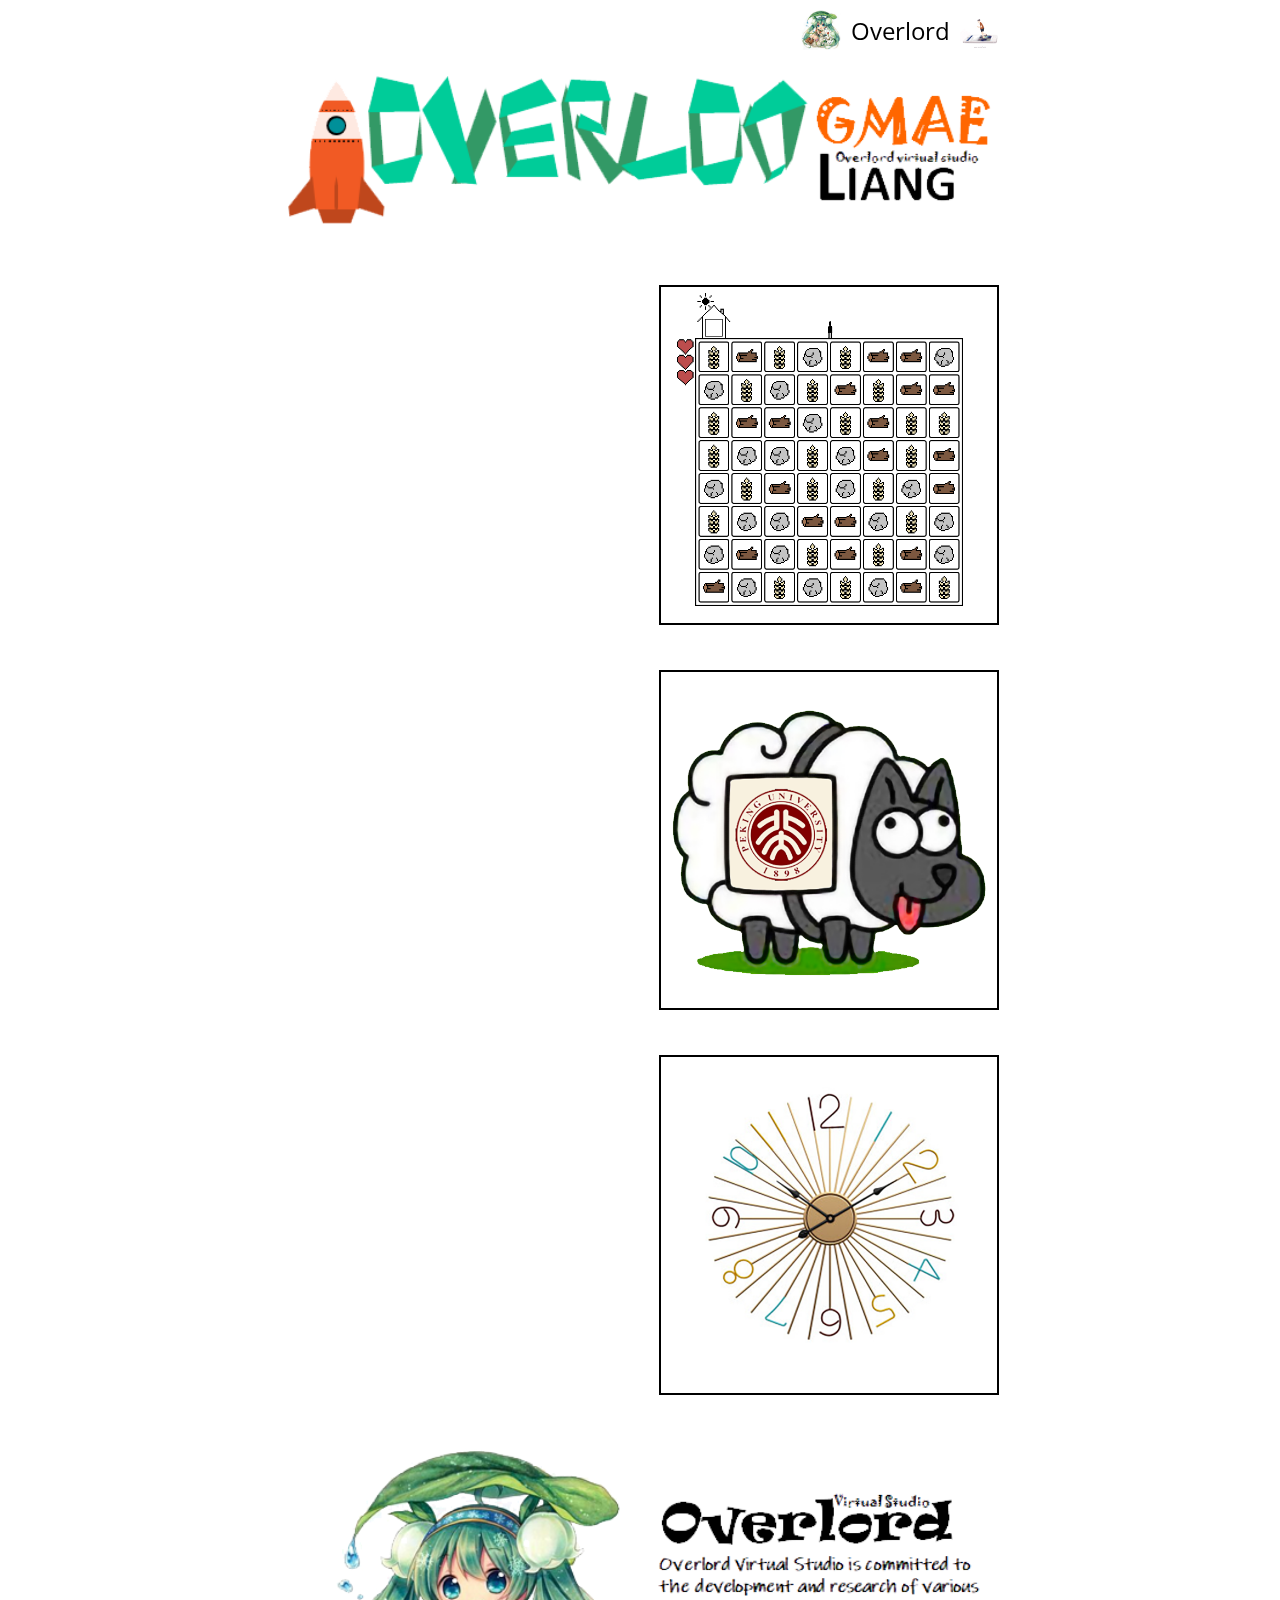
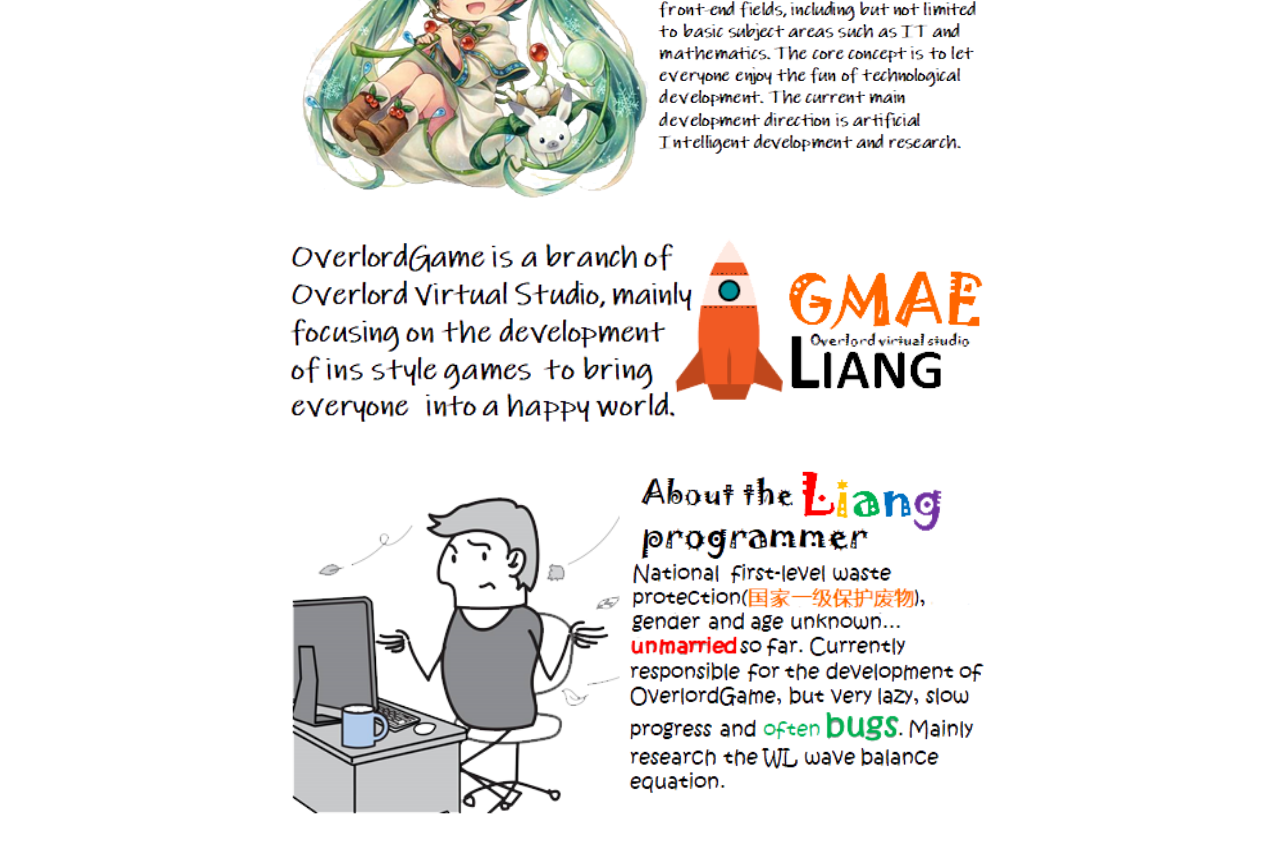
<file: index.html>
<!DOCTYPE html>
<html>
<head>
	<meta name="viewport" content="width=device-width, initial-scale=1.0, user-scalable=no" />
	<meta name="Description" content="OverlordGame is a part of Overlord Virtual Studio,which is committed to the production and development of games" />
	<meta name="apple-mobile-web-app-capable" content="yes" />
	<meta name="mobile-web-app-capable" content="yes" />
	<title>Overlord Games</title>
	<link rel="shortcut icon" href="icons/mainicon.ico">
	<link type="text/css" rel="stylesheet" href="https://fonts.googleapis.com/css?family=Open+Sans+Condensed:300">
	<style type="text/css">

  html {
    padding: 0 10%;
  }

	body {
		font-size: 1.5em;
		font-family: 'Open Sans Condensed', Verdana, Helvetica, sans-serif;
		margin: 0 auto;
		max-width: 720px;
	}
	
	a {
		color: black;
		text-decoration: none;
	}
	
	a:hover {
		text-decoration: underline;
	}
	
	a:visited {
		color: black;
	}

	#full-banner {
		display: none;
	}

	#full-banner,
	#small-banner {
		width: 100%;
	}

  #banner {
    margin:0 0 30px;
  }

	#about {
		text-align: center;
	}

	#games {
		text-align: right;
	}

	.gameListing {
		position: relative;
		display: block;
		width: 100%;
		margin: 20px 0;
		color: white;
		text-decoration: none;
		overflow: hidden;
		background-size: 100%;
	}
	
	#gridland {
		background-image: url(images/gridland.png);
	}

	#PekingAPeking {
		background-image: url(images/PekingAPeking.png);
	}

	#Needle {
		background-image: url(images/needle.png)
	}
	
	.gameListing:before {
		display: block;
		content: ' ';
		padding-top: 100%;
	}

	.gameListing:after {
		content: ' ';
		display: block;
		position: absolute;
		top: 0px;
		left: 0px;
		bottom: 0px;
		right: 0px;
		border: 2px solid black;
	}

	.gameListing h3 {
		margin: 0 0 5px 0;
	}

	.gameDetails {
		position: absolute;
		bottom: 0px;
		padding: 10px;
		background-color: rgba(0, 0, 0, 0.8);
		box-sizing: border-box;
		-webkit-box-sizing: border-box;
		-moz-box-sizing: border-box;
		-ms-box-sizing: border-box;
		-o-box-sizing: border-box;
		width: 100%;
		color: white;
		text-align: left;
	}

	#links {
		z-index: 1;
		position: sticky;
		width: 100%;
		top: 0;
		left: 0;
		display: flex;
		align-items: center;
		justify-content: flex-end;
		background: rgba(255, 255, 255, 0.95);
		padding: 10px 0;
	}

	#links img {
		width: 40px;
		height: 40px;
	}

	#links a {
		margin-left: 10px;
	}

	.icon-link {
		font-size: 0;
	}

	@media screen and (min-width: 720px) {
		#full-banner {
			display: block;
		}
		#small-banner {
			display: none;
		}

		.gameListing {
			width: 45%;
			margin: 2.5%;
			display: inline-block;
		}
		.gameDetails {
			transition: transform 200ms ease-out;
			-webkit-transition: -webkit-transform 200ms ease-out;
			-moz-transition: -moz-transform 200ms ease-out;
			-ms-transition: -ms-transform 200ms ease-out;
			-o-transition: -o-transform 200ms ease-out;
			transform: translateY(100%);
			-webkit-transform: translateY(100%);
			-moz-transform: translateY(100%);
			-ms-transform: translateY(100%);
			-o-transform: translateY(100%);
			font-size: 1em;
		}

		.gameListing:hover .gameDetails {
			transform: translateY(0);
			-webkit-transform: translateY(0);
			-moz-transform: translateY(0);
			-ms-transform: translateY(0);
			-o-transform: translateY(0);
		}

		.gameDetails.coming-soon {
			transform: translateY(0);
			-webkit-transform: translateY(0);
			-moz-transform: translateY(0);
			-ms-transform: translateY(0);
			-o-transform: translateY(0);
    }

    #games {
		margin: 0 -2.5%;
	}
	}
	</style>
</head>

<body>
  <nav id="links">
	<a target="_blank" class="icon-link" title="Overlord"><img src="images/Overlord.jpg" alt="Overlord"/></a>
    <a target="_blank" href="Overlordindex.html">Overlord</a>
	<a target="_blank" class="icon-link" title="OverlordGame"><img src="images/hello.gif" alt="OverlordGame"/></a>
  </nav>
  <h1 id="banner">
	<img id="full-banner" src="images/title.PNG" alt="OverlordGame">
  </h1>
  <section id="games">
	<a id='gridland' href="gridland_loading.html" class="gameListing" title="Gridland" target="_blank">
		<div class="gameDetails">
			<h3>Gridland</h3>
			Match. Build. Survive.
		</div>
	</a>
	<a id="PekingAPeking" href="baidu.com" class="gameListing" title="PekingAPeking" target="_blank">
		<div class="gameDetails">
			<h3>PekingAPeking</h3>
			Match. Luck. Logic.
		</div>
	</a>
	<a id="Needle" href="needle_loading.html" class="gameListing" title="Needle" target="_blank">
		<div class="gameDetails">
			<h3>Needle</h3>
			Speed. Luck. Sight.
		</div>
	</a>
  </section>
  <h1 id="banner">
	<img id="full-banner" src="images/Overlord introduction.PNG" alt="Overlord Introduction">
	<img id="full-banner" src="images/OverlordGame Introduction.PNG" alt="OverlordGame Introduction">	
	<img id="full-banner" src="images/Liang introduction.PNG" alt="Liang Introduction">	
  </h1>
</body>
</html>
</file>
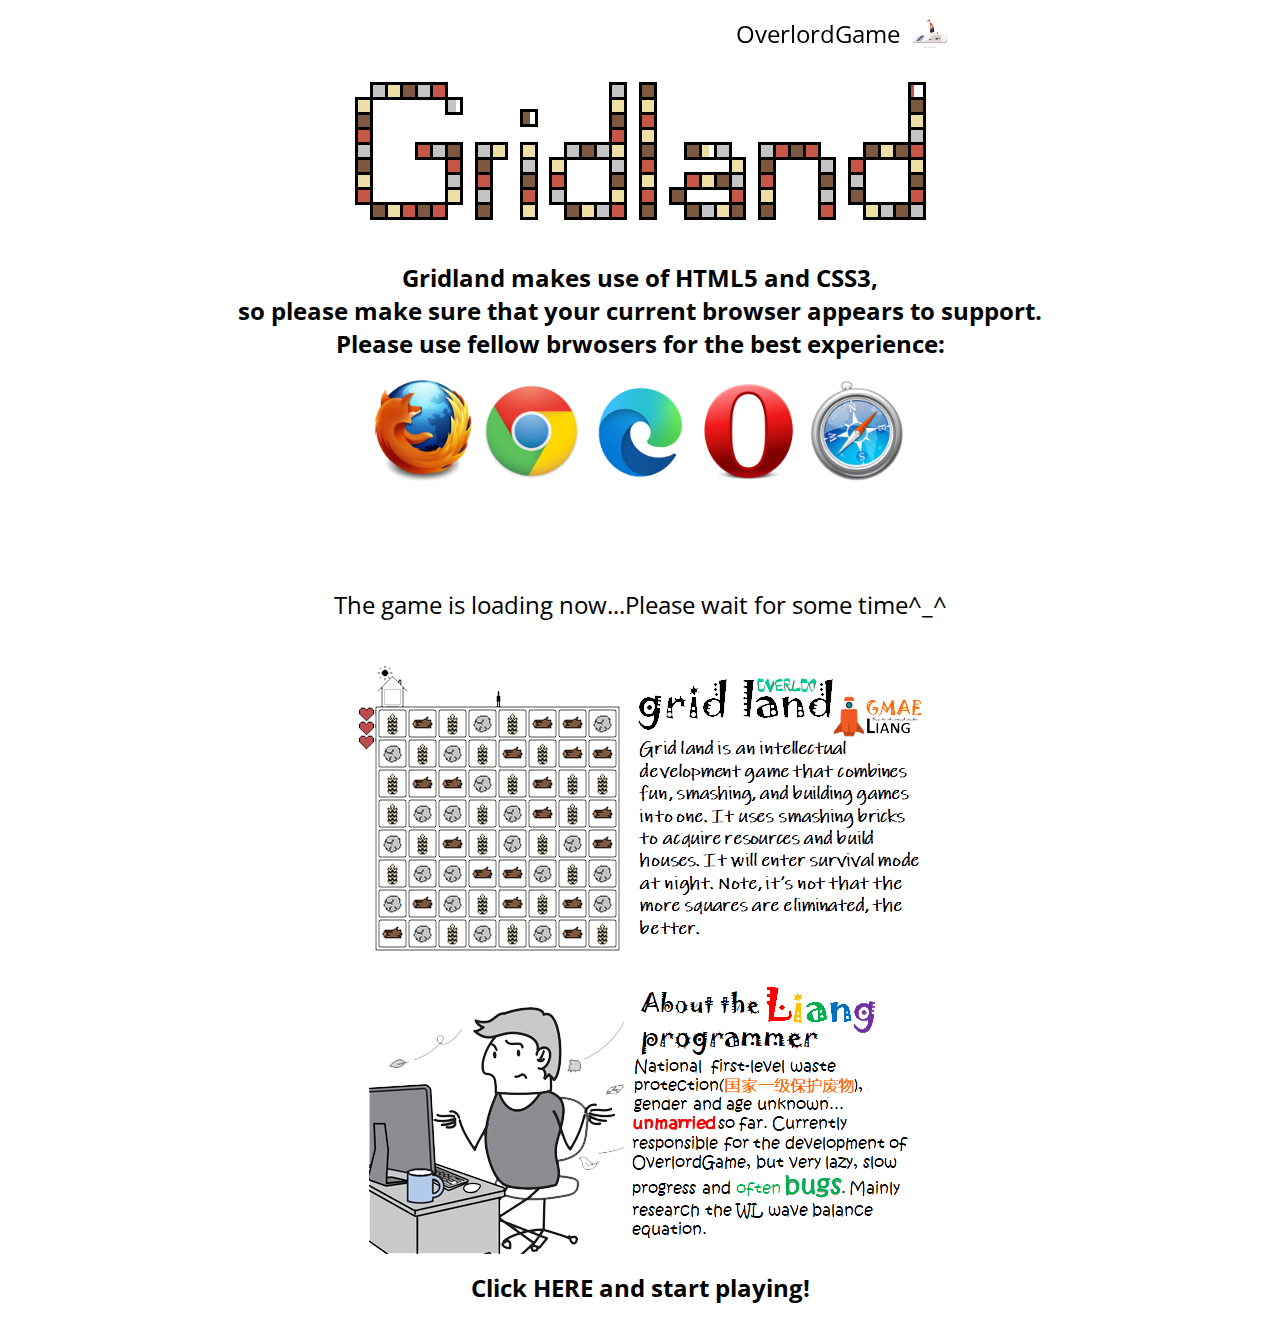
<file: gridland_loading.html>
<!DOCTYPE html>
<html>
<head>
    <meta charset="UTF-8">
	<meta name="viewport" content="width=device-width, initial-scale=1.0, user-scalable=no" />
	<meta name="Description" content="OverlordGame is a part of Overlord Virtual Studio,which is committed to the production and development of games" />
	<title>Gridland</title>
	<link rel="shortcut icon" href="icons/favicon.ico">
	<link type="text/css" rel="stylesheet" href="https://fonts.googleapis.com/css?family=Open+Sans+Condensed:300">
	<style type="text/css">
        
    body {
		background-color: #FFF;
		color: #000;
		font-size: 1.5em;
		font-family: 'Open Sans Condensed', Verdana, Helvetica, sans-serif;
		margin: 0 auto;
		max-width: 1020px;
	}

    a {
		color: black;
		text-decoration: none;
	}

    a:hover {
		text-decoration: underline;
	}
	
	a:visited {
		color: black;
	}
	
		#links {
		z-index: 1;
		position: sticky;
		width: 100%;
		top: 0;
		left: 0;
		display: flex;
		align-items: center;
		justify-content: flex-end;
		background: rgba(255, 255, 255, 0.95);
		padding: 10px 0;
	}

	#links img {
		width: 40px;
		height: 40px;
	}

	#links a {
		margin-left: 10px;
	}
	
	b {
      color: #000;
    }
		div {
			width: 960px;
			margin: auto;
			text-align: center;
			margin-top: 20px;
		}
    .browser {
      width:102.4px;
      height:102.4px;
    }

	@media screen and (min-width: 720px) {
		#full-banner {
			display: block;
		}
		#small-banner {
			display: none;
		}

		.gameListing {
			width: 45%;
			margin: 2.5%;
			display: inline-block;
		}
		.gameDetails {
			transition: transform 200ms ease-out;
			-webkit-transition: -webkit-transform 200ms ease-out;
			-moz-transition: -moz-transform 200ms ease-out;
			-ms-transition: -ms-transform 200ms ease-out;
			-o-transition: -o-transform 200ms ease-out;
			transform: translateY(100%);
			-webkit-transform: translateY(100%);
			-moz-transform: translateY(100%);
			-ms-transform: translateY(100%);
			-o-transform: translateY(100%);
			font-size: 1em;
		}

		.gameListing:hover .gameDetails {
			transform: translateY(0);
			-webkit-transform: translateY(0);
			-moz-transform: translateY(0);
			-ms-transform: translateY(0);
			-o-transform: translateY(0);
		}

		.gameDetails.coming-soon {
			transform: translateY(0);
			-webkit-transform: translateY(0);
			-moz-transform: translateY(0);
			-ms-transform: translateY(0);
			-o-transform: translateY(0);
    	}

 	    #games {
			margin: 0 -2.5%;
		}
	}

	</style>
	
	<style>
		canvas {
			background: #FFF;
			display: block;
			left: 50%;
			margin: -51px 0 0 -201px;
			position: absolute;
			top: 83%;
		}
	</style>

</head>

<body>
    <nav id="links">
        <a target="_blank" href="index.html">OverlordGame</a>
        <a target="_blank" class="icon-link" title="Hello"><img src="images/hello.gif" alt="Hello"/></a>
        <a target="_blank" class="icon-link" title="Block"><img src="images/block.PNG" alt="Block"/></a>
        <a target="_blank" class="icon-link" title="Block"><img src="images/block.PNG" alt="Block"/></a>
        <a target="_blank" class="icon-link" title="Block"><img src="images/block.PNG" alt="Block"/></a>
        <a target="_blank" class="icon-link" title="Block"><img src="images/block.PNG" alt="Block"/></a>
      </nav>
</body>
<center>
    <img src="images/Gridlandtitle.png" />
    <div>
        <strong style="display:block;margin-bottom:20px;">
            Gridland makes use of HTML5 and CSS3,<br/>
            so please make sure that your current browser appears to support.<br/>
            Please use fellow brwosers for the best experience:<br/>
        </strong>
        <b><img class="browser" src='images/firefox.png' alt='Firefox' title='Firefox' /></b>
	    <b><img class="browser" src='images/chrome.png' alt='Chrome' title='Chrome' /></b>
        <b><img class="browser" src='images/edge.png' alt='Microsoft Edge' title='Microsoft Edge' /></b>
        <b><img class="browser" src='images/opera.png' alt='Opera' title='Opera' /></b>
        <b><img class="browser" src='images/safari.png' alt='Safari' title='Safari' /></b>
	<br/><br/><br/><br/>
	The game is loading now...Please wait for some time^_^
	  <br/><br/>
	  <img src="images/gridland introduction.PNG" />
	  <img src="images/Liang introduction.PNG" />
	  <br/>
	  <strong style="display:block;margin-bottom:20px;">
	    Click <a href='gridland/gridlandindex.html?ignorebrowser'>HERE</a> and start playing!
	  </strong>
    </div>
</center>
    
</html>
</file>
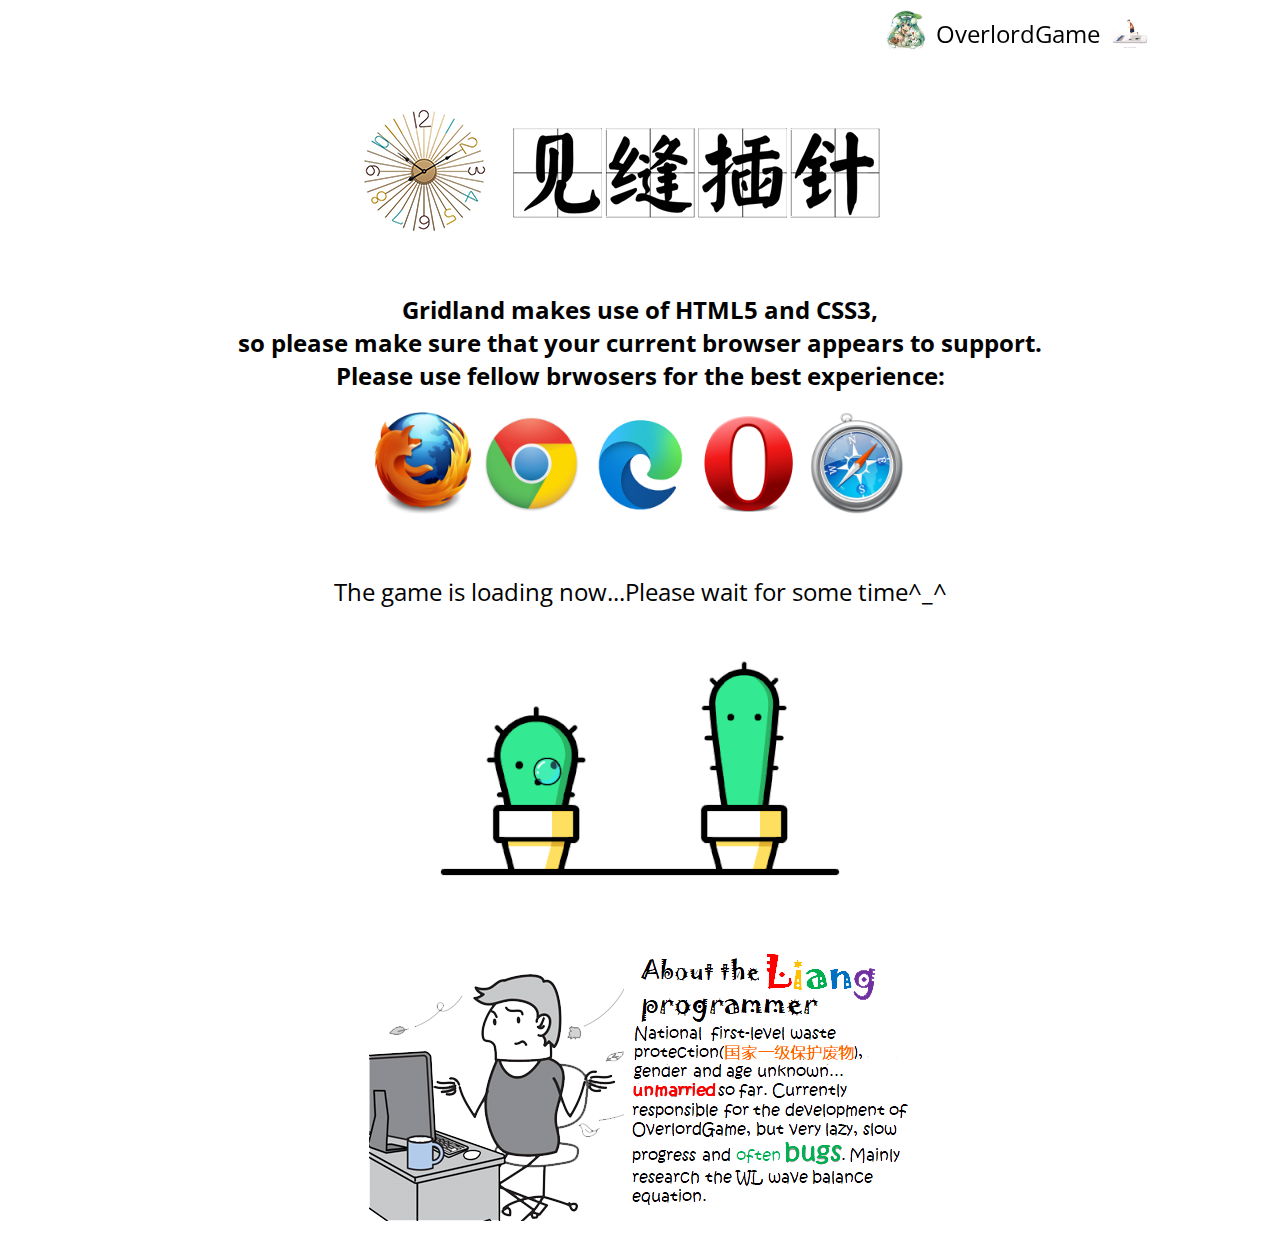
<file: needle_loading.html>
<!DOCTYPE html>
<html>
<head>
    <meta charset="UTF-8">
	<meta name="viewport" content="width=device-width, initial-scale=1.0, maximum-scale=1, user-scalable=no" />
	<meta name="Description" content="OverlordGame is a part of Overlord Virtual Studio,which is committed to the production and development of games" />
	<meta http-equiv="refresh" content="5;URL=needle/needle.html">
	<title>Needle</title>
	<link rel="shortcut icon" href="icons/needle.ico">
	<link type="text/css" rel="stylesheet" href="https://fonts.googleapis.com/css?family=Open+Sans+Condensed:300">
	<style type="text/css">
    
	html {
		padding: 0 10%
	}

    body {
		background-color: #FFF;
		color: #000;
		font:normal 100% Helvetica,Arial,sans-serif;
		font-size: 1.5em;
		font-family: 'Open Sans Condensed', Verdana, Helvetica, sans-serif;
		margin: 0 auto;
		max-width: 1020px;
	}

	h1 {
		font-size: 1.5em;
	}
	
	small {
		font-size: 0.875em;
	}

	img{
		max-width: 100%;
	}

    a {
		color: black;
		text-decoration: none;
	}

    a:hover {
		text-decoration: underline;
	}
	
	a:visited {
		color: black;
	}

	#links {
		z-index: 1;
		position: sticky;
		width: 100%;
		top: 0;
		left: 0;
		display: flex;
		align-items: center;
		justify-content: flex-end;
		background: rgba(255, 255, 255, 0.95);
		padding: 10px 0;
	}

	#links img {
		width: 40px;
		height: 40px;
	}

	#links a {
		margin-left: 10px;
	}
	
	b {
      color: #000;
    }
	
	div {
		width: 960px;
		margin: auto;
		text-align: center;
		margin-top: 20px;
	}

    .browser {
      	width:102.4px;
      	height:102.4px;
    }

	/*添加的测试行*/

	#full-banner {
		display: none;
	}

	#full-banner,
	#small-banner {
		width: 100%;
	}

	@media screen and (min-width: 720px) {
		#full-banner {
			display: block;
		}
		#small-banner {
			display: none;
		}
	}
	
	@media screen and (max-width: 720px) {
		#full-banner {
			display: none;
		}
		#small-banner {
			display: block;
		}

		.browser {
			width: 51.2px;
      		height: 51.2px;
		}
	}

	/*添加的测试行*/
	
	</style>
	
	<style>
		canvas {
			background: #FFF;
			display: block;
			left: 50%;
			margin: -51px 0 0 -201px;
			position: absolute;
			top: 83%;
		}
	</style>

</head>

<body>
    <nav id="links">
		<a target="_blank" class="icon-link" title="Overlord"><img src="images/Overlord.jpg" alt="Overlord"/></a>
        <a target="_blank" href="index.html">OverlordGame</a>
        <a target="_blank" class="icon-link" title="Hello"><img src="images/hello.gif" alt="Hello"/></a>
      </nav>
</body>

<center>
	<h1>
		<img src="images/needletitle.png"/>
	</h1>
	
	<strong id="full-banner" style="margin-bottom: 20px;">
		Gridland makes use of HTML5 and CSS3,<br/>
		so please make sure that your current browser appears to support.<br/>
		Please use fellow brwosers for the best experience:<br/>
	</strong>
	<strong id="small-banner" style="margin-bottom: 20px;">
		Gridland makes use of HTML5 and CSS3,
		so please make sure that your current browser appears to support.<br/>
		Please use fellow brwosers for the best experience:
	</strong>
	
	<b><img class="browser" src='images/firefox.png' alt='Firefox' title='Firefox' /></b>
	<b><img class="browser" src='images/chrome.png' alt='Chrome' title='Chrome' /></b>
    <b><img class="browser" src='images/edge.png' alt='Microsoft Edge' title='Microsoft Edge' /></b>
    <b><img class="browser" src='images/opera.png' alt='Opera' title='Opera' /></b>
    <b><img class="browser" src='images/safari.png' alt='Safari' title='Safari' /></b>

	<br/><br/>
	<div id="full-banner">
		The game is loading now...Please wait for some time^_^
	</div>
	<div id="small-banner">
		The game is loading now...<br/>
		Please wait for some time^_^
	</div>
	<img src="images/loading.gif" />
	<br/>

	<img src="images/Liang introduction.PNG" /><br/>

</center>
</file>
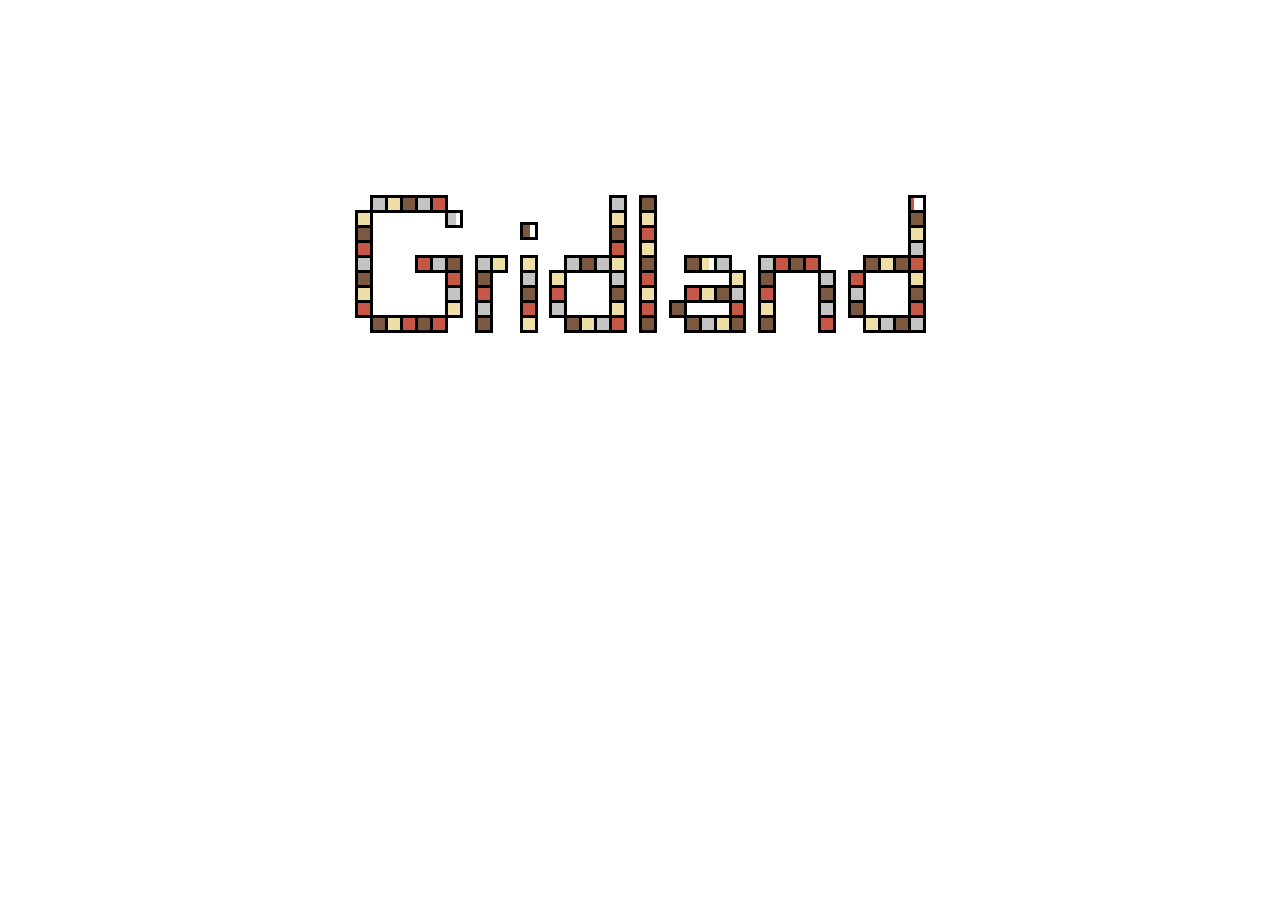
<file: gridland/gridlandindex.html>
<!DOCTYPE html>
<html>
  <head>
    <meta name="viewport" content="width=device-width">
	<title>Gridland</title>
	<meta itemprop="description" name="description" property="og:description" content="Match. Build. Survive.">
	<meta itemprop="image" property="og:image" content="img/badge.png" />
	<meta itemprop="name" property="og:title" content="Gridland" />
	<meta name="apple-mobile-web-app-capable" content="yes" />
	<meta name="mobile-web-app-capable" content="yes" />
	<link rel="shortcut icon" href="favicon.ico">
	<link rel="image_src" href="image/badge.png" />
	<link rel="apple-touch-icon" href="image/badge.png" />
	<link rel="stylesheet" type="text/css" href="css/gridlandmain.css" />
	<link type="text/css" rel="stylesheet" href="https://fonts.googleapis.com/css?family=Open+Sans+Condensed:300">
	<!--<script type="text/javascript" data-main="js/app" src="js/lib/require.js"></script>-->
	
	<style>
		@viewport {
			width: device-width;
			max-zoom: 1;
			orientation: portrait;
			user-zoom: fixed;
		}
		@-ms-viewport {
			width: device-width;
			max-zoom: 1;
			orientation: portrait;
			user-zoom: fixed;
		}
		@-o-viewport {
			width: device-width;
			max-zoom: 1;
			orientation: portrait;
			user-zoom: fixed;
		}
	</style>
  </head>
 <body class="titleScreen">
		<div id="pauseIcon"></div>
		<div id="loadingScreen">
			<!--<div class="saveSpinner">
				<div></div>
				<div></div>
				<div></div>
				<div></div>
				<div></div>
				<div></div>
				<div></div>
				<div></div>
			</div>
		</div>
		<div id="gameContainer"></div>
		<div class="menuBar litBorder">
			<div id="debug" style="position:absolute;top:5px;left:100px;" nodeploy></div>
			<div class="saveSpinner">
				<div></div>
				<div></div>
				<div></div>
				<div></div>
				<div></div>
				<div></div>
				<div></div>
				<div></div>
			</div>
			<span class="menuHeading"></span>
			<div class="menuBtn litBorder">
				<div class="nightSprite"></div>
			</div>-->
		</div>
	</body>
</html>
</file>
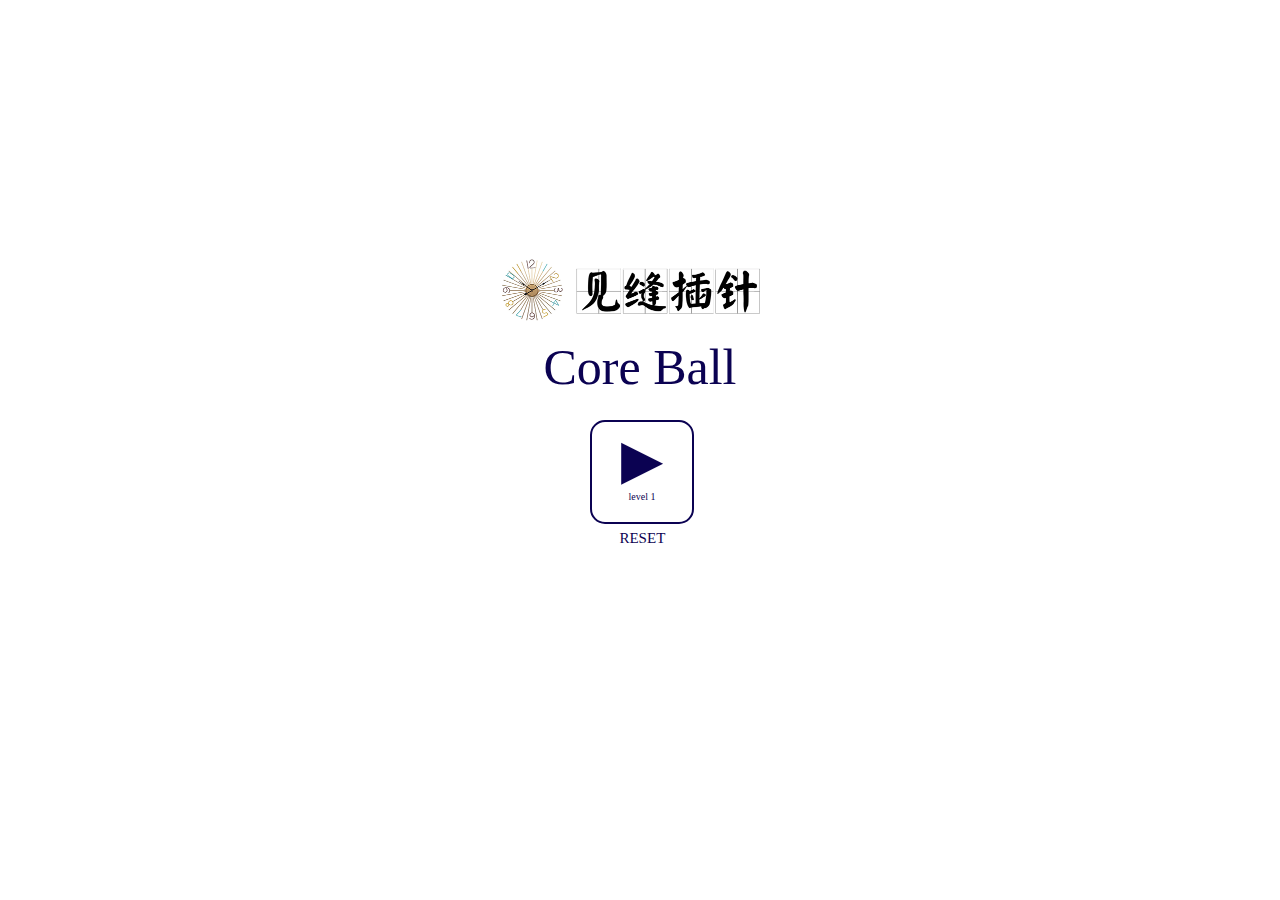
<file: needle/needle.html>
<!DOCTYPE html>
<html>
<head>
	<meta charset="utf-8" />
	<meta name="viewport" content="width=device-width,initial-scale=1,maximum-scale=1,user-scalable=no" />
	<meta name="Description" content="OverlordGame is a part of Overlord Virtual Studio,which is committed to the production and development of games" />
	<title>Core Ball</title>
	<link rel="shortcut icon" href="needle.ico">
	<link type="text/css" rel="stylesheet" href="https://fonts.googleapis.com/css?family=Open+Sans+Condensed:300">
	<style type="text/css">

		* { 
			touch-action: pan-y; 
		}
		
		body {
			background-color: #F8F5EA;
			overflow: hidden;
			padding: 0;
			margin: 0;
			font-family: Lato;
		}

		.center-box {
			text-align: center;
			position: absolute;
			width: 300px;
			height: 400px;
			margin: -200px 0 0 -150px;
			left: 50%;
			top: 50%;
		}

		.title {
			font-size: 50px;
			color: #0B0252;
		}
	
		.button {
			position: absolute;
			width: 100px;
			height: 100px;
			left: 50%;
			top: 50%;
			margin: -30px 0 0 -50px;
			border: 2px solid #0B0252;
			color: #0B0252;
			-moz-border-radius: 15px;
			-webkit-border-radius: 15px;
			border-radius: 15px;
			font-size: 55px;
		}

		.button .text {
			font-size: 10px;
			padding: 0 10px;
			width: 80px
		}

		.op {
			position: absolute;
			width: 200px;
			height: 100px;
			left: 50%;
			top: 70%;
			margin: -50px 0 0 -100px;
			font-size: 15px;
			margin-top: 0px;
		}

		img {
			max-width: 100%;
		}
	</style>
</head>

<body>
	<canvas style="display:none;" id="stage"></canvas>
	<div id="begin">
		<section class="center-box">
			<img src="images/needletitle.png" />
			<span class="title">Core Ball</span>
			<div class="button">
				<div id="txtAr" style="margin-top: 5px;"></div>
				<div class="text"></div>
			</div>
			<div class="op">
				<a id="btnFW" href="javascript:;"><img data-capture="1" src="images/btn_fw.png" /></a>
				<span id="btnReset" style="display:inline-block;color:#0B0252">RESET</span>
				<div id="tip" style="font-size:14px;color:#0B0252;margin-top: 0px;display:none;">关卡重置完毕</div>
			</div>
		</section>
		<section id="wxArrow" style="display: none;">
			<div style="position:absolute;width:100%;height:100%;opacity: 0.7;background-color:#000"></div>
			<img style="position: absolute;right:25px;" src="images/arrow.png" />
		</section>
	</div>
	
	<script src="js/keypro.js"></script>
	<script type="text/javascript" src="js/index.js"></script>
</body>

</html>
</file>
<file: gridland/css/gridlandmain.css>
html {
	height: 100%;
}

/* The background of the game*/
/* The day of the game*/
body {
	height: 100%;
	border-top: 1px solid black;
	margin: -1px 0 0 0;
	padding: 0px;
	background-color: white;
	transition: background-color 1400ms linear;
	-webkit-transition: background-color 1400ms linear;
	-moz-transition: background-color 1400ms linear;
	-ms-transition: background-color 1400ms linear;
	-o-transition: background-color 1400ms linear;
}

/*The night of the game*/
body.night {
	background-color: black;
}

/*The pause of the game*/
body.paused:before {
	display: block;
	content: ' ';
	position: absolute;
	top: 0;
	left: 0;
	right: 0;
	bottom: 0;
	background-color: rgba(0, 0, 0, 0.5);
	z-index: 1000;
}

/*The Pause Icon*/
#pauseIcon {
	z-index: 3;
	width: 30px;
	height: 30px;
	position: absolute;
	top: 10px;
	right: 10px;
	cursor: pointer;
	opacity: 0.2;
	transition: all 100ms linear;
	-webkit-transition: all 100ms linear;
	-moz-transition: all 100ms linear;
	-ms-transition: all 100ms linear;
	-o-transition: all 100ms linear;
}

#pauseIcon:hover {
	opacity: 1;
}

#pauseIcon:before,
#pauseIcon:after {
	height: 80%;
	width: 20%;
	content: ' ';
	display: block;
	position: absolute;
	top: 20%;
	background: black;
	transition: background 1400ms linear;
	-webkit-transition: background 1400ms linear;
	-moz-transition: background 1400ms linear;
	-ms-transition: background 1400ms linear;
	-o-transition: background 1400ms linear;
}

#pauseIcon:before {
	left: 20%;
}

#pauseIcon:after {
	right: 20%;
}

.paused #pauseIcon {
	opacity: 1;
	height: 100px;
	width: 100px;
	top: 50%;
	right: 50%;
	margin-top: -50px;
	margin-right: -50px;
	z-index: 2000;
}

.night #pauseIcon:before,
.night #pauseIcon:after {
	background: white;
}

.titleScreen #pauseIcon {
	display: none;
}

/*Test Part*/
#test {
	position: absolute;
	left: 10px;
	top: 40px;
	display:inline-block; 
	padding:5px; 
	height: 10px;
	width: 10px;
	margin:auto;
	border:1px solid black;
	background-color: red;
	z-index: 101;
}

.hidden {
	opacity: 0 !important;
	cursor: default !important;
	transition: opacity 200ms linear !important;
	-webkit-transition: opacity 200ms linear !important;
	-moz-transition: opacity 200ms linear !important;
	-ms-transition: opacity 200ms linear !important;
	-o-transition: opacity 200ms linear !important;
}

#gameContainer {
	position: absolute;
	top: 0px;
	left: 50%;
	margin-left: -244px;
	z-index: 1;
}

/** Loading Screen **/
#loadingScreen {
	z-index: 100;
	position: absolute;
	left: 50%;
	margin-left: -300px;
    width: 600px;
    height: 300px;
    background: url(image/Gridlandtitle.png) top left no-repeat;
    transition: opacity 700ms linear;
    -webkit-transition: opacity 700ms linear;
    -moz-transition: opacity 700ms linear;
    -ms-transition: opacity 700ms linear;
    -o-transition: opacity 700ms linear;
}

#loadingScreen.hidden {
	z-index: -1;
}

#loadingScreen .saveSpinner {
	width: 80px;
	height: 80px;
	opacity: 1;
	width: 80px;
    bottom: 0px;
    top: auto;
    left: 50%;
    margin-left: -40px;
}

.longload {
	position: absolute;
    bottom: -100px;
    font-size: 1.5em;
    line-height: 40px;
    text-align: center;
    width: 100%;
}

.longload a {
	display: block;
}

@media screen and (min-height: 860px) {
	#loadingScreen {
		top:20%
	}
}

@media screen and (max-height: 860px) {
	#loadingScreen {
		top: 5%;
	}
}

@media screen and (max-width: 590px) {
	.saveSlots {
		transform: scale(1.5);
		-webkit-transform: scale(1.5);
		-moz-transform: scale(1.5);
		-ms-transform: scale(1.5);
		-o-transform: scale(1.5);
		top: 175px;
	}
}
</file>
